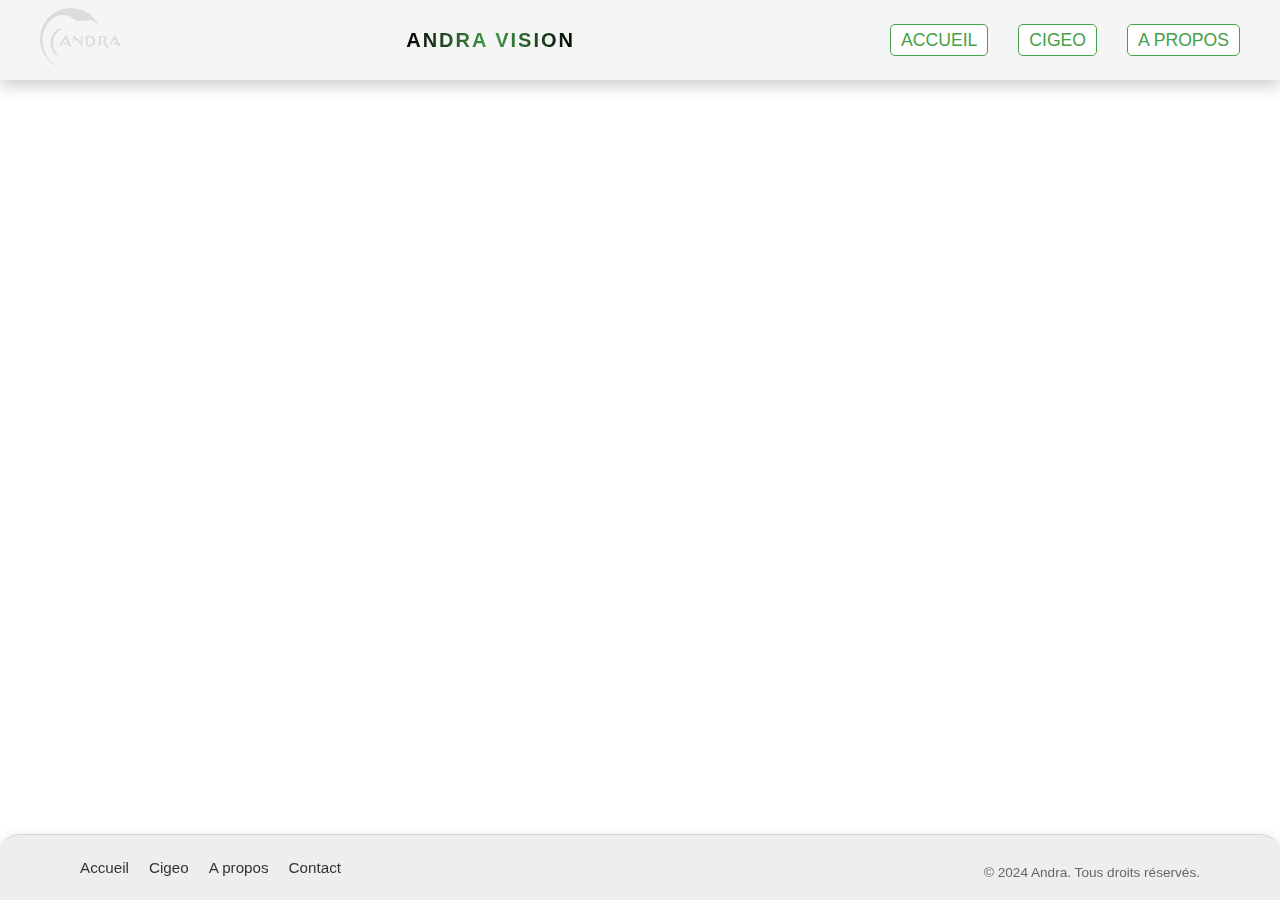
<file: app/index.html>
<!DOCTYPE html><html lang="en"> <head><meta charset="UTF-8"><meta name="viewport" content="width=device-width, initial-scale=1.0"><title>My website</title><style>*{margin:0;padding:0;box-sizing:border-box}body{font-family:Arial,sans-serif}.navbar{display:flex;justify-content:space-between;align-items:center;padding:20px 40px;background-color:#f5f5f5;box-shadow:0 6px 15px #0003;position:sticky;top:0;z-index:1000;height:80px}.navbar .logo a img{height:60px;width:auto;max-height:100%}.navbar .title{display:flex;align-items:center;position:relative}.navbar .title h1{font-size:20px;font-weight:700;text-transform:uppercase;letter-spacing:2px;background:linear-gradient(90deg,#000,#45a049,#000);background-clip:text;-webkit-background-clip:text;-webkit-text-fill-color:transparent;text-align:center}.navbar .title .arrow{margin-left:20px}.navbar .title .arrow img{height:30px;width:auto}.navbar .nav-links{list-style:none;display:flex;align-items:center}.navbar .nav-links li{margin-left:30px}.navbar .nav-links li a{color:#45a049;text-decoration:none;font-size:1.1rem;font-weight:500;text-transform:uppercase;background-color:#fff;padding:5px 10px;border-radius:5px;border:1px solid #45a049;transition:background .3s ease,transform .3s ease}.navbar .nav-links li a:hover{background-color:#45a049;color:#fff;transform:scale(1.05);box-shadow:0 4px 15px #0003}.footer{background-color:#eee;border-top:1px solid rgba(0,0,0,.1);padding:20px 0;position:fixed;bottom:0;width:100%;border-top-left-radius:20px;border-top-right-radius:20px;box-shadow:0 6px 15px #0003}.footer .footer-container{max-width:1200px;margin:0 auto;padding:0 40px;display:flex;justify-content:space-between;align-items:center;flex-wrap:wrap}.footer .footer-links{display:flex;gap:20px}.footer .footer-links a{color:#333;text-decoration:none;font-size:.95rem;transition:color .3s ease}.footer .footer-links a:hover{color:#45a049;font-size:1.05rem}.footer .footer-bottom{text-align:center;margin-top:10px;font-size:.85rem;color:#666}.container_home{height:100vh;display:flex;padding-top:100px;justify-content:center}.container_app{height:250px;width:1400px;max-width:100%;border-radius:10px;background-color:#fff;box-shadow:0 4px 15px #0003;padding:20px;display:flex;flex-direction:column;align-items:center}.container_app .titre_app{font-size:28px;font-weight:700;color:#45a049;margin-bottom:20px;text-align:center}.container_app p{font-size:1rem;color:#333;line-height:1.6;margin:0;max-width:1250px;text-align:justify}
</style></head> <body> <header> <nav class="navbar"> <div class="logo"> <a href="#"> <img src="/asset/logo-andra.png" alt="Andra Logo"> </a> </div> <div class="title"> <h1>Andra Vision</h1> </div> <ul class="nav-links"> <li><a href="index.html">Accueil</a></li> <li><a href="cigeo.html">Cigeo</a></li> <li><a href="app.html">A propos</a></li> </ul> </nav> </header>  <footer class="footer"> <div class="footer-container"> <div class="footer-links"> <a href="#">Accueil</a> <a href="#">Cigeo</a> <a href="#">A propos</a> <a href="#">Contact</a> </div> <div class="footer-bottom"> <p>&copy; 2024 Andra. Tous droits réservés.</p> </div> </div> </footer> </body></html>
</file>
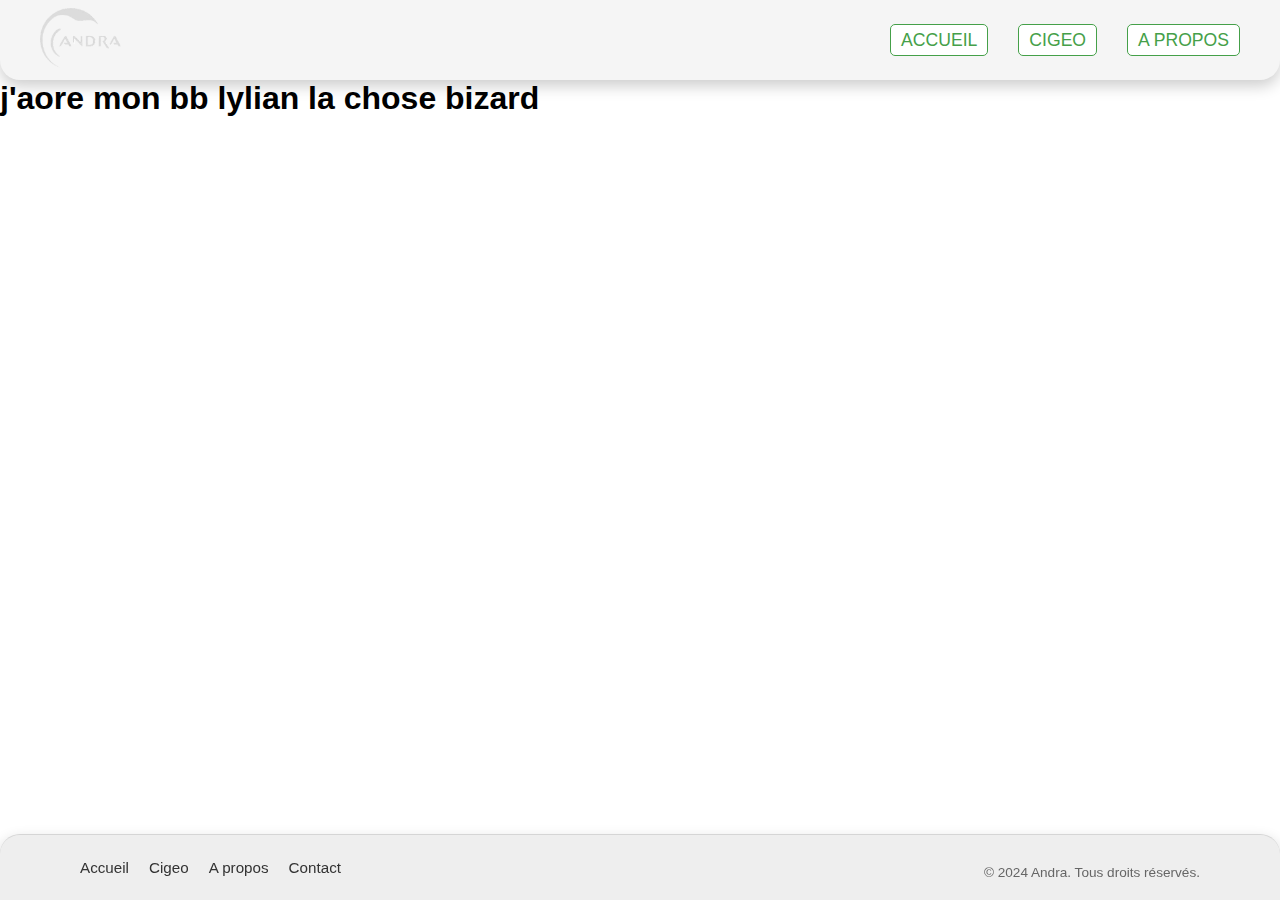
<file: home/index.html>
<!DOCTYPE html><html lang="en"> <head><meta charset="UTF-8"><meta name="viewport" content="width=device-width, initial-scale=1.0"><title>My website</title><style>*{margin:0;padding:0;box-sizing:border-box}body{font-family:Arial,sans-serif}.navbar{display:flex;justify-content:space-between;align-items:center;padding:20px 40px;background-color:#f5f5f5;box-shadow:0 6px 15px #0003;position:sticky;border-bottom-left-radius:20px;border-bottom-right-radius:20px;top:0;z-index:1000;height:80px}.navbar .logo a img{height:60px;width:auto;max-height:100%}.navbar .nav-links{list-style:none;display:flex;align-items:center}.navbar .nav-links li{margin-left:30px}.navbar .nav-links li a{color:#45a049;text-decoration:none;font-size:1.1rem;font-weight:500;text-transform:uppercase;background-color:#fff;padding:5px 10px;border-radius:5px;border:1px solid #45a049;transition:background .3s ease,transform .3s ease}.navbar .nav-links li a:hover{background-color:#45a049;color:#fff;transform:scale(1.05);box-shadow:0 4px 15px #0003}.footer{background-color:#eee;border-top:1px solid rgba(0,0,0,.1);padding:20px 0;position:fixed;bottom:0;width:100%;border-top-left-radius:20px;border-top-right-radius:20px;box-shadow:0 6px 15px #0003}.footer .footer-container{max-width:1200px;margin:0 auto;padding:0 40px;display:flex;justify-content:space-between;align-items:center;flex-wrap:wrap}.footer .footer-links{display:flex;gap:20px}.footer .footer-links a{color:#333;text-decoration:none;font-size:.95rem;transition:color .3s ease}.footer .footer-links a:hover{color:#45a049}.footer .footer-bottom{text-align:center;margin-top:10px;font-size:.85rem;color:#666}
</style></head> <body> <header> <nav class="navbar"> <div class="logo"> <a href="#"> <img src="/asset/logo-andra.png" alt="MyLogo"> </a> </div> <ul class="nav-links"> <li><a href="#">Accueil</a></li> <li><a href="#">Cigeo</a></li> <li><a href="#">A propos</a></li> </ul> </nav> </header>  <h1>
j'aore mon bb lylian la chose bizard
</h1>  <footer class="footer"> <div class="footer-container"> <div class="footer-links"> <a href="#">Accueil</a> <a href="#">Cigeo</a> <a href="#">A propos</a> <a href="#">Contact</a> </div> <div class="footer-bottom"> <p>&copy; 2024 Andra. Tous droits réservés.</p> </div> </div> </footer> </body></html>
</file>
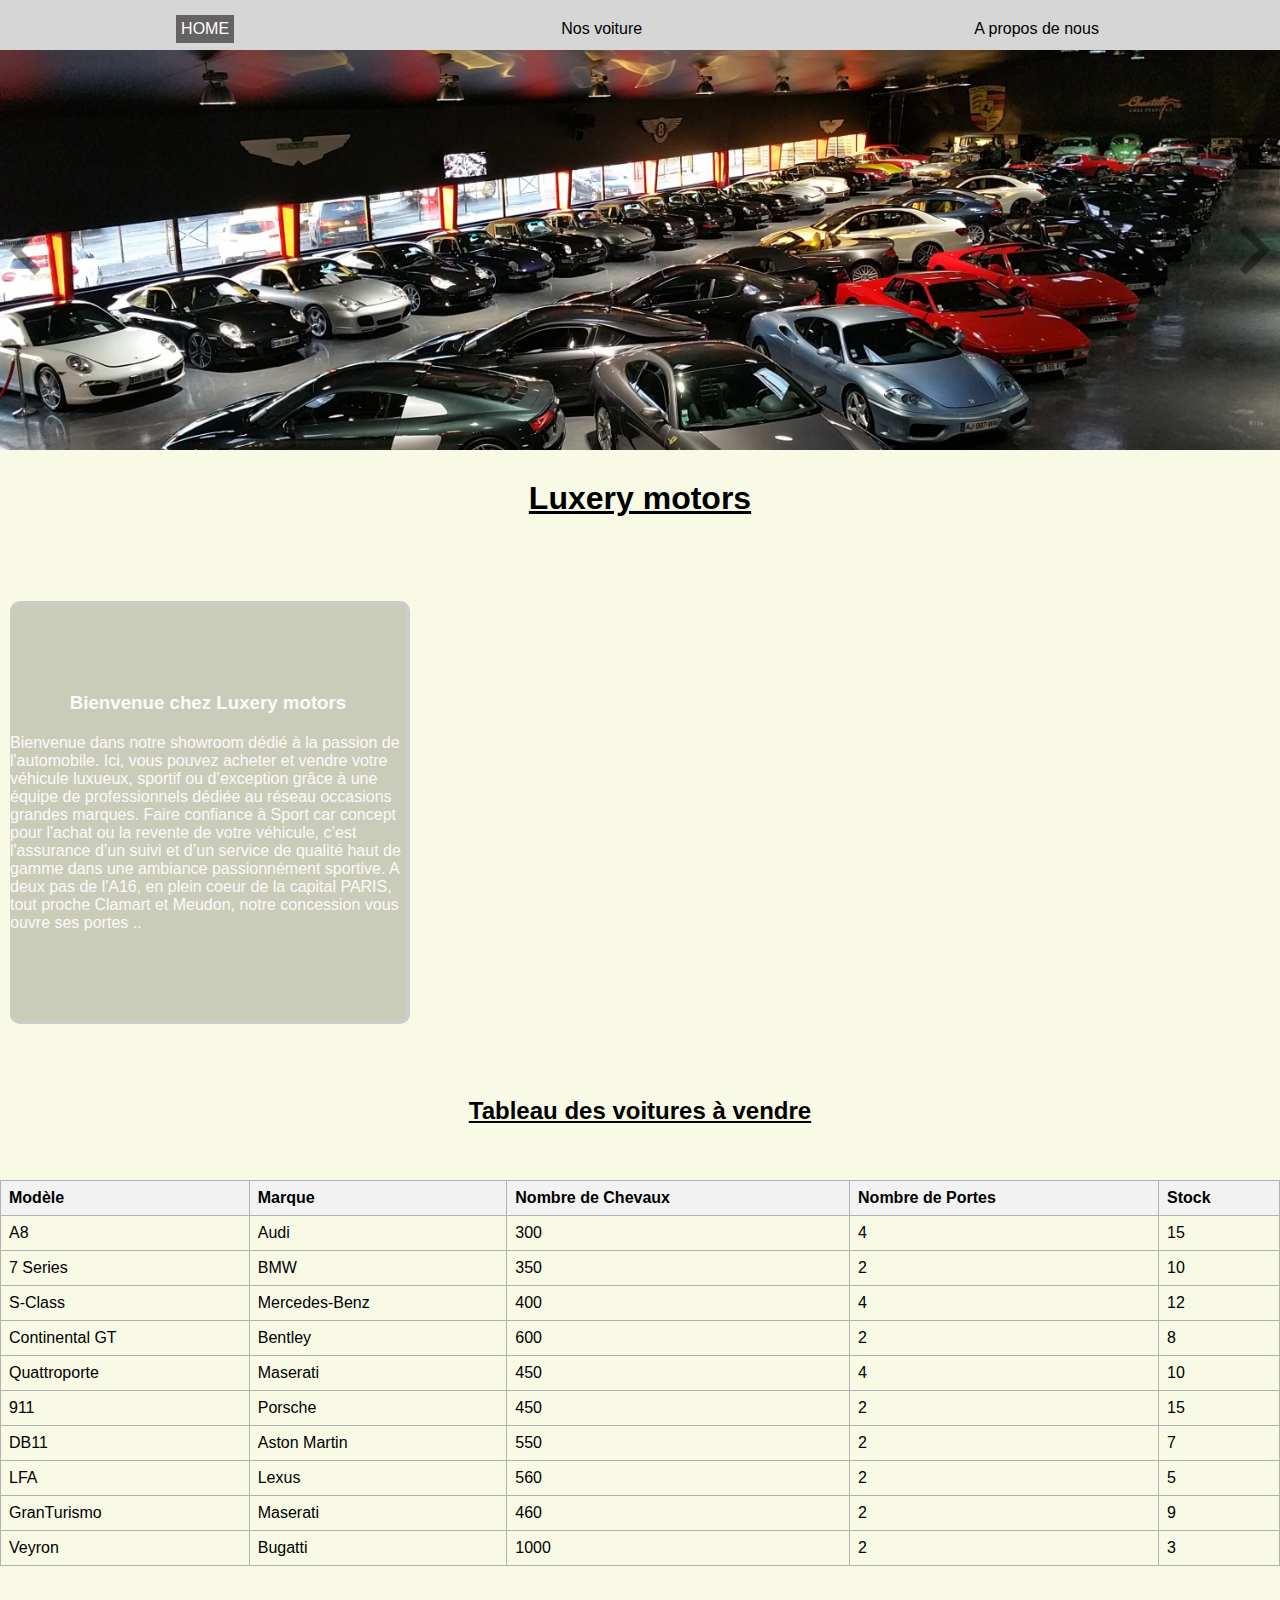
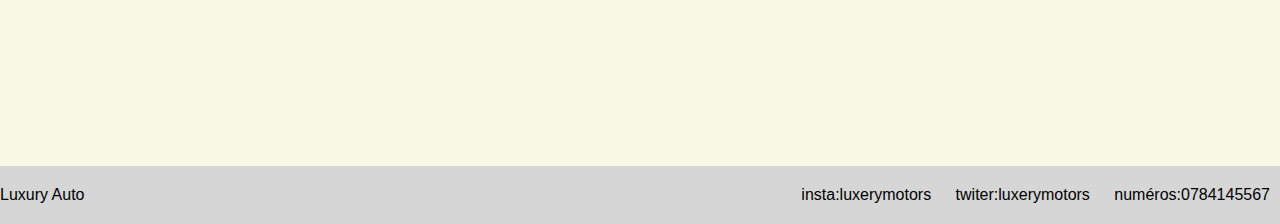
<file: progra web/index.html>
<!DOCTYPE html>
<html lang="fr">
<head>
    <meta charset="UTF-8">
    <meta name="viewport" content="width=device-width, initial-scale=1.0">
    <link rel="icon" href="Assets/voiture-ico.png" type="image/x-icon">
    <title>Luxery motors</title>
    <link rel="stylesheet" href="core/style/style.css">
</head>
<body>
    <nav class="nav-bar" >
        <ul class="nav-mots">
          <li><a href="index.html" class="active">HOME</a></li>
          <li><a href="voiture.html">Nos voiture</a></li>
          <li><a href="nous.html">A propos de nous</a></li>
        </ul>
      </nav>

      <div id="carousel">
        <div class="carousel-container">
            <img class="photos" src="Assets/img1.jpg" alt="Image 1">
            <img class="photos" src="Assets/img2.jpg" alt="Image 2">
            <img class="photos" src="Assets/img3.jpg" alt="Image 3">
        </div>
        <div id="g" class="btn" onclick="prevImage()"></div>
        <div id="d" class="btn" onclick="nextImage()"></div>
    </div>

    <B><h1 class="titre">Luxery motors</h1></B>

    <div class="container">

      <div class="contenu">
        <h3 class="sous-titre">Bienvenue chez Luxery motors</h3>
        <p> 
          Bienvenue dans notre showroom dédié à la passion de l'automobile. Ici, vous pouvez acheter et  vendre votre véhicule luxueux, sportif ou d’exception grâce à une équipe de professionnels dédiée au réseau occasions grandes marques.
          
          Faire confiance à  Sport car concept pour l'achat ou la revente de votre véhicule, c’est l'assurance d’un suivi et d’un service de qualité haut de gamme dans une ambiance passionnément sportive.
          
           
          
          A deux pas de l'A16, en plein coeur de la capital PARIS, tout proche Clamart et Meudon, notre concession vous ouvre ses portes ..
         </p>
      </div>
    
      <div class="video">

        <iframe width="850" height="450" src="https://www.youtube.com/embed/4qNf14e3buQ" title="Une collection de 60 voitures ! Vous pouvez même les conduire 😉" frameborder="0" allow="accelerometer; autoplay; clipboard-write; encrypted-media; gyroscope; picture-in-picture; web-share" allowfullscreen></iframe>
  
      </div>

    </div>

    <div id="conteneurTitre"></div>

    <div class="tableau">

      <table>
        <thead>
            <tr>
                <th>Modèle</th>
                <th>Marque</th>
                <th>Nombre de Chevaux</th>
                <th>Nombre de Portes</th>
                <th>Stock</th>
            </tr>
        </thead>
        <tbody>
            <tr>
                <td>A8</td>
                <td>Audi</td>
                <td>300</td>
                <td>4</td>
                <td>15</td>
            </tr>
            <tr>
                <td>7 Series</td>
                <td>BMW</td>
                <td>350</td>
                <td>2</td>
                <td>10</td>
            </tr>
           
            <tr>
                <td>S-Class</td>
                <td>Mercedes-Benz</td>
                <td>400</td>
                <td>4</td>
                <td>12</td>
            </tr>
            <tr>
                <td>Continental GT</td>
                <td>Bentley</td>
                <td>600</td>
                <td>2</td>
                <td>8</td>
            </tr>
            <tr>
                <td>Quattroporte</td>
                <td>Maserati</td>
                <td>450</td>
                <td>4</td>
                <td>10</td>
            </tr>
            <tr>
                <td>911</td>
                <td>Porsche</td>
                <td>450</td>
                <td>2</td>
                <td>15</td>
            </tr>
            <tr>
                <td>DB11</td>
                <td>Aston Martin</td>
                <td>550</td>
                <td>2</td>
                <td>7</td>
            </tr>
            <tr>
                <td>LFA</td>
                <td>Lexus</td>
                <td>560</td>
                <td>2</td>
                <td>5</td>
            </tr>
            <tr>
                <td>GranTurismo</td>
                <td>Maserati</td>
                <td>460</td>
                <td>2</td>
                <td>9</td>
            </tr>
            <tr>
                <td>Veyron</td>
                <td>Bugatti</td>
                <td>1000</td>
                <td>2</td>
                <td>3</td>
            </tr>
        </tbody>
    </table>

    </div>

    <footer>
      <div class="footer-content">
          <p>Luxury Auto</p>
          <div class="social-links">
              <a href="https://www.instagram.com/fake_insta_1" target="_blank">insta:luxerymotors</a>
              <a href="https://www.twiter.com/fake_twit_2" target="_blank">twiter:luxerymotors</a>
              <a  target="_blank">numéros:0784145567</a>
          </div>
      </div>
  </footer>

    

      <script src="core/interaction/index.js"></script>
</body>
</html>
</file>
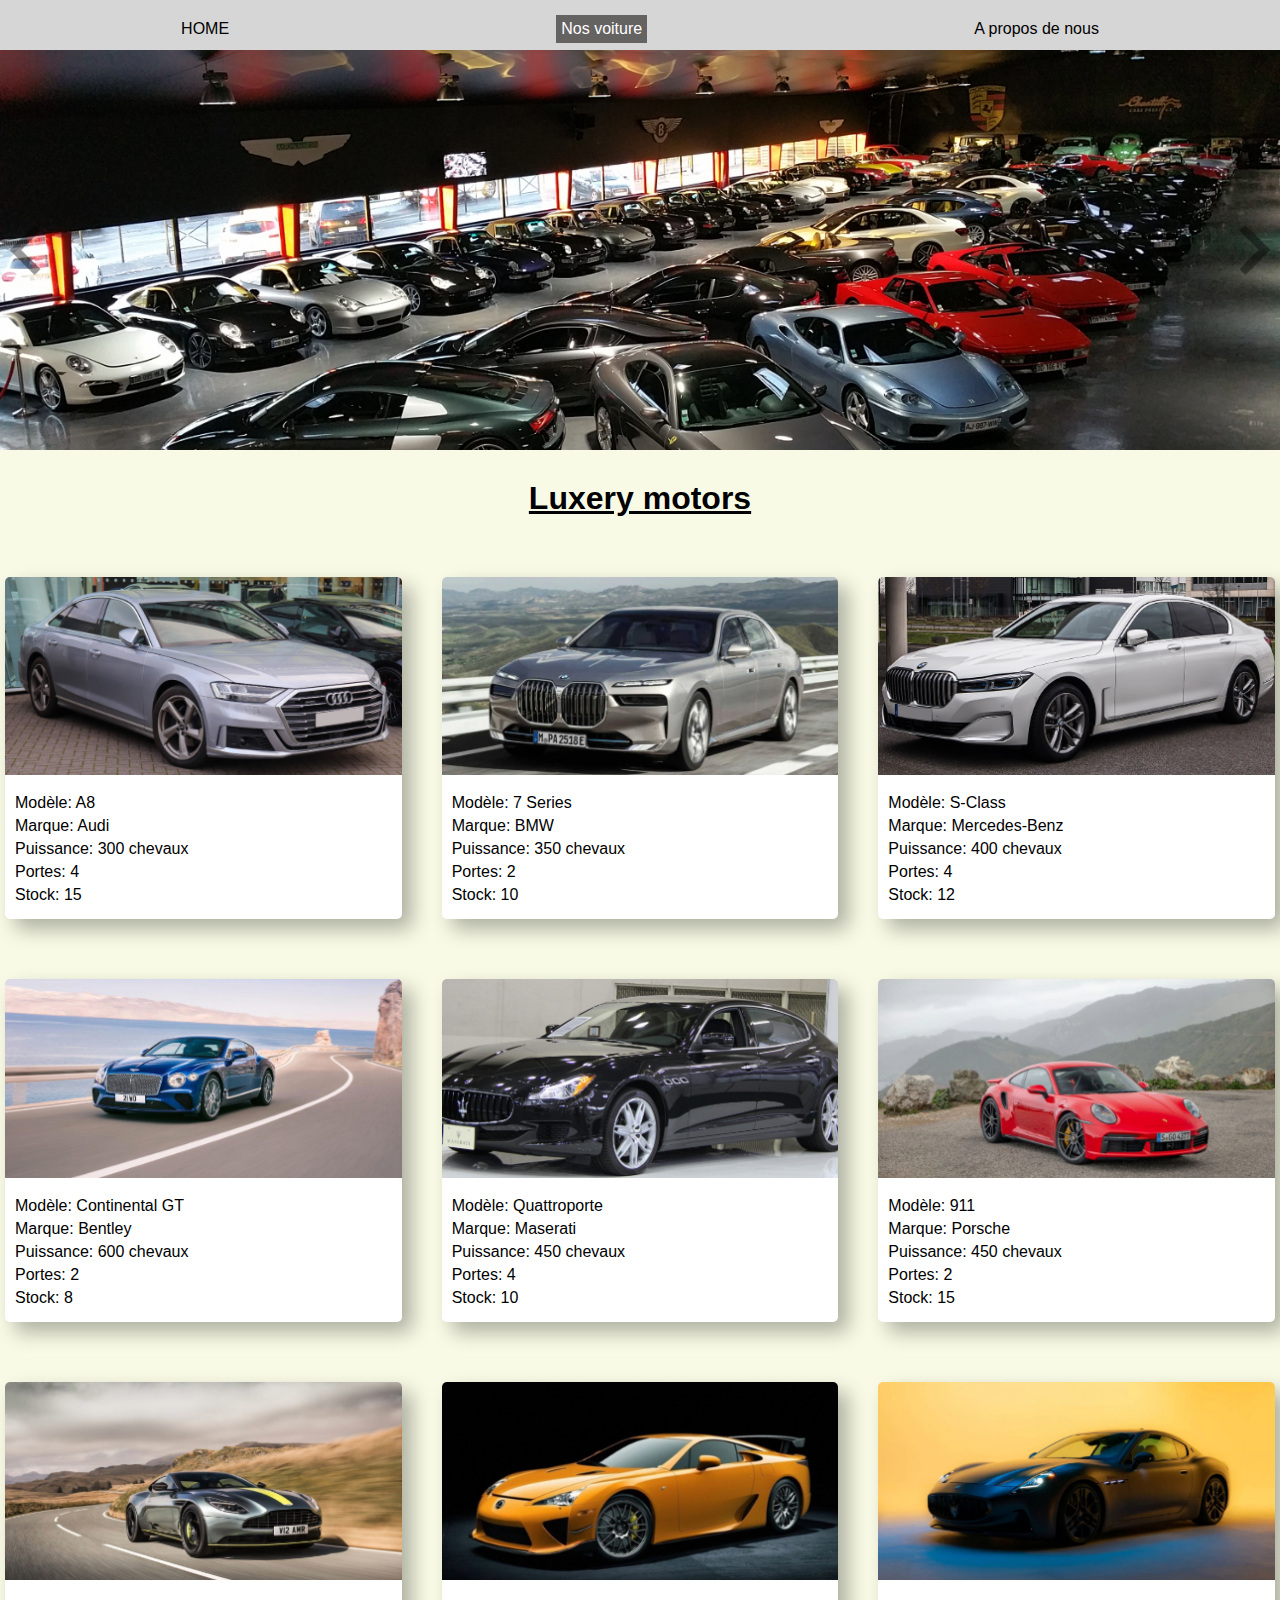
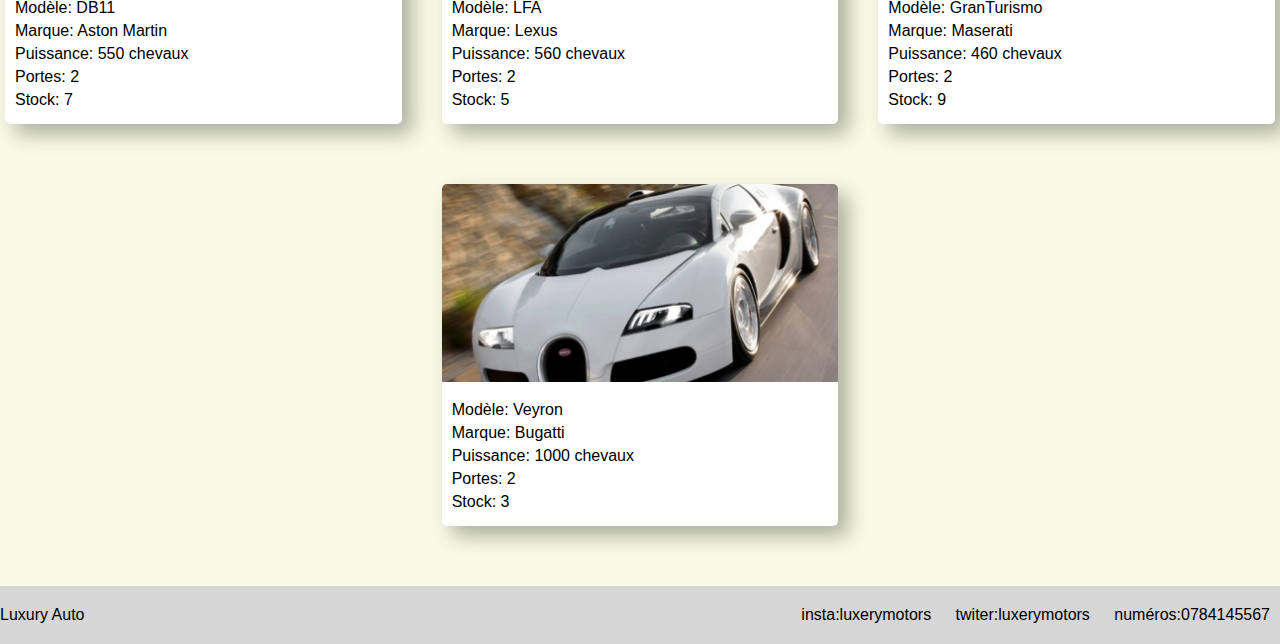
<file: progra web/voiture.html>
<!DOCTYPE html>
<html lang="fr">
<head>
    <meta charset="UTF-8">
    <meta name="viewport" content="width=device-width, initial-scale=1.0">
    <link rel="icon" href="Assets/voiture-ico.png" type="image/x-icon">
    <title>Nos voiture</title>
    <link rel="stylesheet" href="core/style/style.css">
</head>
<body>
  <nav class="nav-bar" >
    <ul class="nav-mots">
      <li><a href="index.html">HOME</a></li>
      <li><a href="voiture.html" class="active">Nos voiture</a></li>
      <li><a href="nous.html">A propos de nous</a></li>
    </ul>
  </nav>

<div id="carousel">
  <div class="carousel-container">
      <img class="photos" src="Assets/img1.jpg" alt="Image 1">
      <img class="photos" src="Assets/img2.jpg" alt="Image 2">
      <img class="photos" src="Assets/img3.jpg" alt="Image 3">
  </div>
  <div id="g" class="btn" onclick="prevImage()"></div>
  <div id="d" class="btn" onclick="nextImage()"></div>
</div>

<h1 class="test">Luxery motors</h1>

<div class="cards-container">

  <div class="card">
      <img class="img-car" src="Assets/voiture1.jpg" alt="Voiture A8">
      <div class="info">
          <p class="p">Modèle: A8</p>
          <p class="p">Marque: Audi</p>
          <p class="p">Puissance: 300 chevaux</p>
          <p class="p">Portes: 4</p>
          <p class="p">Stock: 15</p>
      </div>
  </div>


  <div class="card">
    <img class="img-car" src="Assets/voiture2.jpg" alt="Voiture 7 Series">
    <div class="info">
        <p class="p">Modèle: 7 Series</p>
        <p class="p">Marque: BMW</p>
        <p class="p">Puissance: 350 chevaux</p>
        <p class="p">Portes: 2</p>
        <p class="p">Stock: 10</p>
    </div>
</div>


<div class="card">
    <img class="img-car" src="Assets/voiture3.jpg" alt="Voiture S-Class">
    <div class="info">
        <p class="p">Modèle: S-Class</p>
        <p class="p">Marque: Mercedes-Benz</p>
        <p class="p">Puissance: 400 chevaux</p>
        <p class="p">Portes: 4</p>
        <p class="p">Stock: 12</p>
    </div>
</div>


 <div class="card">
  <img class="img-car" src="Assets/voiture4.jpg" alt="Voiture Continental GT">
  <div class="info">
      <p class="p">Modèle: Continental GT</p>
      <p class="p">Marque: Bentley</p>
      <p class="p">Puissance: 600 chevaux</p>
      <p class="p">Portes: 2</p>
      <p class="p">Stock: 8</p>
  </div>
</div>


<div class="card">
  <img class="img-car" src="Assets/voiture5.jpg" alt="Voiture Quattroporte">
  <div class="info">
      <p class="p">Modèle: Quattroporte</p>
      <p class="p">Marque: Maserati</p>
      <p class="p">Puissance: 450 chevaux</p>
      <p class="p">Portes: 4</p>
      <p class="p">Stock: 10</p>
  </div>
</div>


<div class="card">
  <img class="img-car" src="Assets/voiture6.jpg" alt="Voiture 911">
  <div class="info">
      <p class="p">Modèle: 911</p>
      <p class="p">Marque: Porsche</p>
      <p class="p">Puissance: 450 chevaux</p>
      <p class="p">Portes: 2</p>
      <p class="p">Stock: 15</p>
  </div>
</div>


<div class="card">
  <img class="img-car" src="Assets/voiture7.jpg" alt="Voiture DB11">
  <div class="info">
      <p class="p">Modèle: DB11</p>
      <p class="p">Marque: Aston Martin</p>
      <p class="p">Puissance: 550 chevaux</p>
      <p class="p">Portes: 2</p>
      <p class="p">Stock: 7</p>
  </div>
</div>


<div class="card">
  <img class="img-car" src="Assets/voiture8.jpg" alt="Voiture LFA">
  <div class="info">
      <p class="p">Modèle: LFA</p>
      <p class="p">Marque: Lexus</p>
      <p class="p">Puissance: 560 chevaux</p>
      <p class="p">Portes: 2</p>
      <p class="p">Stock: 5</p>
  </div>
</div>


<div class="card">
  <img class="img-car" src="Assets/voiture9.jpg" alt="Voiture GranTurismo">
  <div class="info">
      <p class="p">Modèle: GranTurismo</p>
      <p class="p">Marque: Maserati</p>
      <p class="p">Puissance: 460 chevaux</p>
      <p class="p">Portes: 2</p>
      <p class="p">Stock: 9</p>
  </div>
</div>


<div class="card">
  <img class="img-car" src="Assets/voiture10.jpg" alt="Voiture Veyron">
  <div class="info">
      <p class="p">Modèle: Veyron</p>
      <p class="p">Marque: Bugatti</p>
      <p class="p">Puissance: 1000 chevaux</p>
      <p class="p">Portes: 2</p>
      <p class="p">Stock: 3</p>
  </div>
</div>

<footer>
  <div class="footer-content">
      <p>Luxury Auto</p>
      <div class="social-links">
          <a href="https://www.instagram.com/fake_insta_1" target="_blank">insta:luxerymotors</a>
          <a href="https://www.twiter.com/fake_twit_2" target="_blank">twiter:luxerymotors</a>
          <a  target="_blank">numéros:0784145567</a>
      </div>
  </div>
</footer>

  <script src="core/interaction/index.js"></script>
</body>
</html>
</file>
<file: progra web/core/style/style.css>
:root{
    --main-bg-color: #d6d6d6;
    --main-bg-margin: 0;
    --main-bg-width: 100%;
}
    

  * {
    margin: var(--main-bg-color);
    box-sizing: border-box;
    font-family: Arial, Helvetica, sans-serif;
    list-style: none;
    text-decoration: none;
  }
  body{
    background-color: #F8FAE5;
    
  }


  .nav-bar{
    background-color:var(--main-bg-color) ;
    display: block;
    width: var(--main-bg-width);
    height: 50px;
    padding: 15px;
}


.nav-mots a{
    justify-content: space-around;
    align-items: center;
    text-align: center;
    display:flex;
    padding: 0;
    color: black;
    padding: 5px;
}

li:hover {
    background-color: rgb(101, 98, 98);
    transition : 0.2s ease-in-out;
}

li:hover a {
    color : white;
}

.active{
    background-color: rgb(101, 98, 98);
    color : white !important;
}

ul{
    display: flex;
    align-items: center;
    justify-content: space-around;
    padding:0;
}

#carousel {
    height: 400px;
    width: 100%;
    display: flex;
    overflow: hidden;
    position: relative;
}

.carousel-container {
    height: 100%;
    width: var(--main-bg-width);
    display: flex;
    transition: transform 0.5s ease-in-out;
}

.photos {
    height: 100%;
    min-width: 100%;
    object-fit: cover;
}

.btn {
    height: 50px;
    width: 50px;
    position: absolute;
    cursor: pointer;
    top: 175px;
    background-size: cover;
    color:var(--main-bg-color) ;
}

#g {
    left: 0;
    opacity: 0.4;
    background-image: url('../../Assets/fleche.png');
    transform: rotate(0deg);
    transition: all 0.3s ease;
}

#d {
    right: 0;
    opacity: 0.4;
    background-image: url('../../Assets/fleche.png');
    transform: rotate(180deg);
    transition: all 0.3s ease;
}

#g:hover {
    transform: scale(1.1) rotate(0deg);
    opacity: 1;
    transition: all 0.3s ease;
}

#d:hover {
    transform: scale(1.1) rotate(180deg);
    opacity: 1;
    transition: all 0.3s ease;
}

.titre{
    text-align: center;
    margin-top: 30px;
    margin-bottom: 60px;
    text-decoration: underline;


}


.container{
    display:grid;
    grid-template-columns: 1fr 1fr;
    margin-bottom: 50px;
    align-items: center;
}

.contenu{
   
    align-items: center;
    border: 4px solid rgb(205, 203, 203);
    background-color: rgba(0, 0, 0, 0.183);
    height: 90%;
    display: flex;
    flex-direction: column;
    justify-content: center;
    color: #fff9f9;
    border-left:20px ;
    margin-left: 10px;
    border-radius: 10px;
    
}

.video{
    padding: 10px;
    align-items: center;
    display: flex;
}

.sous-titre{
    text-align: center;
    margin-bottom: 20px;
}

table {
    border-collapse: collapse;
    width: 100%;
    margin-top: 20px;
}

th, td {
    border: 1px solid #b1b1b1;
    padding: 8px;
    text-align: left;
}

th {
    background-color: #f2f2f2;
}

.tableau{
    margin-bottom:200px ;
}

footer {
    background-color: var(--main-bg-color);
    color: #000000;
    padding: 20px 0;
    text-align: center;
    width: 100%;
}

.footer-content {
    display: flex;
    justify-content: space-between;
    align-items: center;
    
}

.social-links a {
    color: #000000;
    text-decoration: none;
    margin: 0 10px;
}

#conteneurTitre{
    text-align: center;
    margin-bottom: 55px;
    text-decoration: underline;

}

.maintenance{
    text-align: center;
    color: red;
    font-size: 35px;
    font-weight: bold;
}

.test{
    text-align: center;
    margin-top: 30px;
    margin-bottom: 60px;
    text-decoration: underline;
}

.maintenance-text{
    text-align: center;
    color: #000000;
    font-weight: bold;
    font-size: 25px;
    margin-top: 20px;
    margin-bottom: 110px;
    
}



.cards-container {
    display: flex;
    flex-wrap: wrap;
    justify-content: space-around;
    gap: 30px;
}

.card {
    width: calc(33.3333% - 30px); 
    background-color: #fff;
    box-shadow: 10px 10px 20px rgba(0, 0, 0, 0.3);
    border-radius: 5px;
    overflow: hidden;
    margin-bottom: 30px;
    box-sizing: border-box;
}

.card .img-car {
    width: 100%;
    height: auto;
}

.info {
    padding: 10px;
    text-align: left;
}

.info .p {
    margin: 5px 0;
}


.Titre{
    text-align: center;
    text-decoration: underline;
    margin-top: 40px;
    margin-bottom: 80px;
}

#container-form {
    display: flex;
    justify-content: center;
    align-items: center;
    margin-top: 0;
}


#formulaire {
    align-items: center;
    border: 2px solid black;
    border-radius: 10px;
    padding: 20px;
    max-width: 400px;
    width: 100%;
}

input, textarea {
    width: 100%;
    padding: 10px;
    margin-bottom: 15px;
    box-sizing: border-box;
    border: 1px solid #ccc;
    border-radius: 5px;
}



#envoyer {
    width: 100%;
    padding: 10px;
    box-sizing: border-box;
    border: 2px solid black;
    border-radius: 5px;
    background-color: #000000;
    color: white;
    cursor: pointer;
    margin-top: 15px;
}

.CGV{
    text-align: center;
}

.text-form{
    text-align: center;
    margin-bottom:75px;
}

.dt{
    font-weight: bold;
    font-size: 20px;
    margin-bottom: 10px;
}

.CGV{
    text-align: center;

}
</file>
